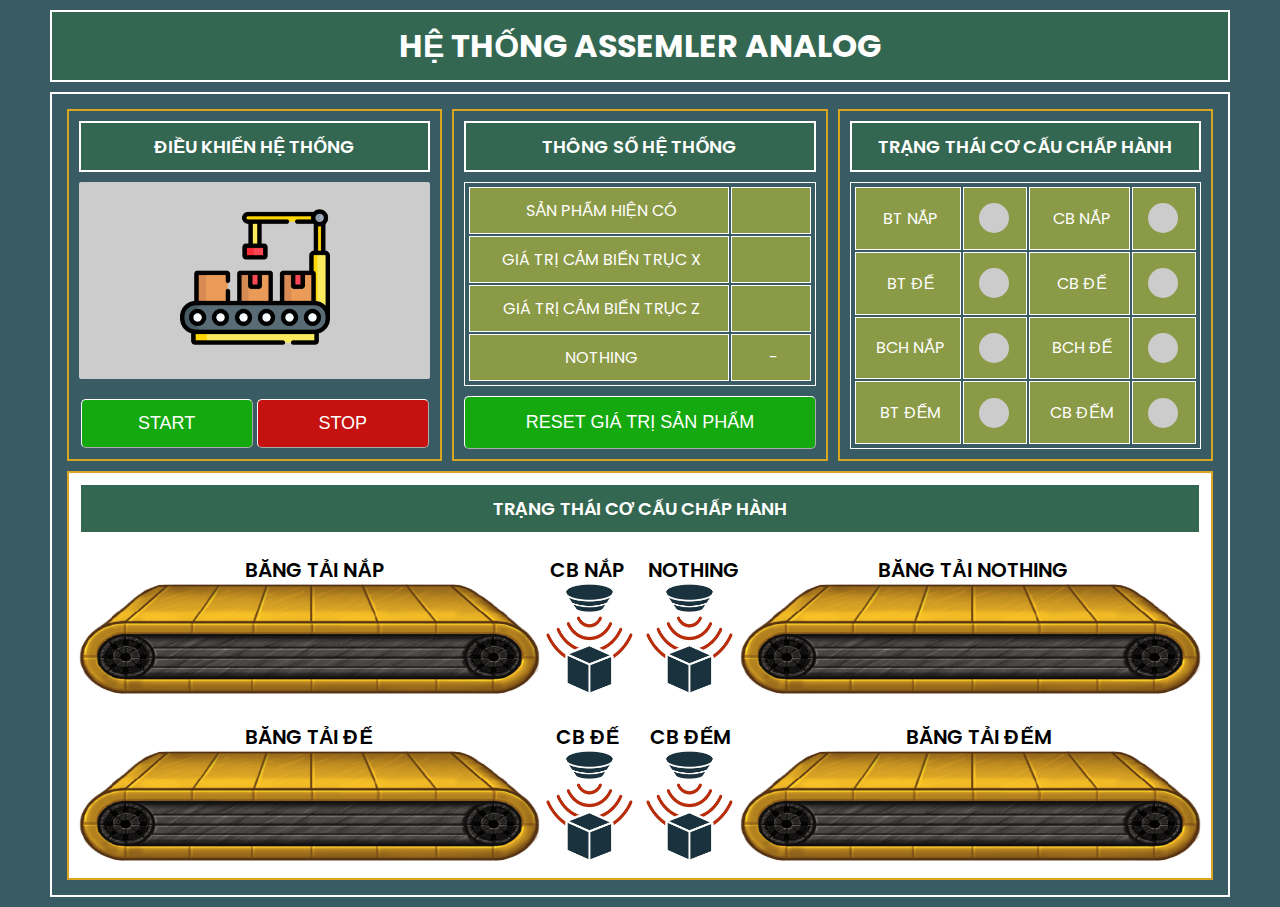
<file: Interface/index.html>
<!DOCTYPE html>
<html lang="en">

<head>
    <meta charset="UTF-8" />
    <meta http-equiv="X-UA-Compatible" content="IE=edge" />
    <meta name="viewport" content="width=device-width, initial-scale=1.0" />
    <title>Web Scada</title>
    <script src="./script/jquery-2.0.2.min.js"></script>
    <!-- <script src="https://cdnjs.cloudflare.com/ajax/libs/jquery/3.6.1/jquery.min.js"></script> -->
    <!-- <link rel="stylesheet" href="https://cdnjs.cloudflare.com/ajax/libs/jquery/3.6.1/jquery.min.js"> -->
    <link rel="stylesheet" href="./css/style.css">
    <link rel="preconnect" href="https://fonts.googleapis.com">
    <link rel="preconnect" href="https://fonts.gstatic.com" crossorigin>
    <link
        href="https://fonts.googleapis.com/css2?family=Poppins:wght@200;300;400;600;700&display=swap"
        rel="stylesheet">
</head>

<body>
    <h1 class="title_system" style="">HỆ THỐNG ASSEMLER ANALOG</h1>
    <div class="container">
        <div style="display: flex; width: 100%;">

            <div class="control" style="flex:1">
                <div>
                    <p class="subtile_system">ĐIỀU KHIỂN HỆ THỐNG</p>
                </div>

                <div style="height: 100%; display: flex; flex-direction: column;">
                    <div class="state_system1">
                        <img id="state_system_icon" src="./img/icon3.png" alt="" width="150">
                    </div>
                    <div class=" btn_group">
                        <button class="btn_start btn">START</button>
                        <button class="btn_stop btn">STOP</button>
                    </div>
                </div>

            </div>
            <div class="state" style="flex:1">
                <p class="subtile_system">THÔNG SỐ
                    HỆ THỐNG</p>
                <div style="flex: 1;">
                    <table>

                        <tr>
                            <td>Sản phẩm hiện có</td>
                            <td id="counter_product"
                                style="font-weight: 500; font-size: 25px; padding: 0; width: 80px; ">
                                0
                            </td>
                        </tr>
                        <tr>
                            <td>Giá trị cảm biến trục x</td>
                            <td id="value_x"
                                style="font-weight: 500; font-size: 25px; padding: 0; width: 80px; ">
                                0</td>
                        </tr>
                        <tr>
                            <td>Giá trị cảm biến trục z</td>
                            <td id="value_z"
                                style="font-weight: 500; font-size: 25px; padding: 0; width: 80px; ">
                                0</td>
                        </tr>
                        <tr>
                            <td>NOTHING</td>
                            <td>-</td>
                        </tr>
                    </table>
                </div>
                <button class="btn_reset btn">RESET GIÁ TRỊ SẢN PHẨM</button>
            </div>
            <div class="state" style="flex:1">
                <p class="subtile_system">TRẠNG THÁI CƠ CẤU CHẤP HÀNH</p>
                <div style="flex: 1;">
                    <table>

                        <tr>
                            <td>BT NẮP</td>
                            <td>
                                <div class="state_actuator_off" id="value_bt_nap"></div>
                            </td>
                            <td>CB NẮP</td>
                            <td>
                                <div class="state_actuator_off" id="value_cb_nap"></div>
                            </td>
                        </tr>
                        <tr>
                            <td>BT ĐẾ</td>
                            <td>
                                <div class="state_actuator_off" id="value_bt_de"></div>
                            </td>
                            <td>CB ĐẾ</td>
                            <td>
                                <div class="state_actuator_off" id="value_cb_de"></div>

                            </td>
                        </tr>


                        <tr>
                            <td>BCH NẮP</td>
                            <td>
                                <div class="state_actuator_off" id="value_bch_nap"></div>
                            </td>
                            <td>BCH ĐẾ</td>
                            <td>
                                <div class="state_actuator_off" id="value_bch_de"></div>

                            </td>
                        </tr>
                        <tr>
                            <td>BT ĐẾM</td>
                            <td>
                                <div class="state_actuator_off" id="value_bt_dem"></div>

                            </td>
                            <td>CB ĐẾM</td>
                            <td>
                                <div class="state_actuator_off" id="value_cb_dem"></div>
                            </td>
                        </tr>

                    </table>
                </div>
            </div>
        </div>

        <div class="state_device">
            <p class="subtile_system">TRẠNG THÁI CƠ CẤU CHẤP HÀNH</p>
            <!-- 1 -->
            <div style="display: flex; margin-top: 40px;">
                <!-- c1 -->
                <div class="conveyor" style="flex:1; position:relative;">
                    <span
                        style="position:absolute ; top : -25%; left: 36% ; color: black; font-size: 20px; font-weight: 600;">BĂNG
                        TẢI
                        NẮP</span>
                    <img id="bt_nap" src="./img/conveyor-belt-2_off.png" alt="" width="100%"
                        height="110">
                </div>
                <!--  -->
                <div style="position:relative;">
                    <span
                        style="position:absolute ; top : -25%; left: 10% ; color: black; font-size: 20px; font-weight: 600;">CB
                        NẮP</span>
                    <img id="cb_nap" src="./img/sensor_off.png" alt="" width="100" height="110">
                </div>
                <div style="position:relative;">
                    <span
                        style="position:absolute ; top : -25%; left: 8% ; color: black; font-size: 20px; font-weight: 600;">NOTHING
                    </span>
                    <img id="" src="./img/sensor_off.png" alt="" width="100" height="110">
                </div>
                <!-- c2 -->
                <div class="conveyor" style="flex:1;  position:relative;">
                    <span
                        style="position:absolute ; top : -25%; left: 30% ; color: black; font-size: 20px; font-weight: 600;">BĂNG
                        TẢI
                        NOTHING</span>
                    <img src="./img/conveyor-belt-2_off.png" alt="" width="100%" height="110">
                </div>
            </div>
            <!-- 2 -->
            <div style="display: flex; margin-top: 50px;">
                <div class="conveyor" style="flex:1;position:relative;">
                    <span
                        style="position:absolute ; top : -25%; left: 36% ; color: black; font-size: 20px; font-weight: 600;">BĂNG
                        TẢI
                        ĐẾ</span>
                    <img id="bt_de" src="./img/conveyor-belt-2_off.png" alt="" width="100%"
                        height="110">
                </div>
                <!--  -->
                <div style="position:relative;">
                    <span
                        style="position:absolute ; top : -25%; left: 16% ; color: black; font-size: 20px; font-weight: 600;">CB
                        ĐẾ</span>
                    <img id="cb_de" src="./img/sensor_off.png" alt="" width="100" height="110">
                </div>
                <div style="position:relative;">
                    <span
                        style="position:absolute ; top : -25%; left: 10% ; color: black; font-size: 20px; font-weight: 600;">CB
                        ĐẾM</span>
                    <img id="cb_dem" src="./img/sensor_off.png" alt="" width="100" height="110">
                </div>
                <!--  -->
                <div class="conveyor" style="flex:1;position:relative;">
                    <span
                        style="position:absolute ; top : -25%; left: 36% ; color: black; font-size: 20px; font-weight: 600;">BĂNG
                        TẢI
                        ĐẾM</span>
                    <img id="bt_dem" src="./img/conveyor-belt-2_off.png" alt="" width="100%"
                        height="110">
                </div>
            </div>

        </div>
    </div>

    <script type=" text/javascript" src="./script/script.js"></script>

</body>

</html>
</file>
<file: Interface/css/style.css>
:root {
    --primary-color : #346751 ;
}

* {
    margin : 0 ; 
    padding : 0 ; 
    box-sizing: border-box;
}
body {
    font-family: 'Poppins', sans-serif;
    background-color: #395B64;
        color: white;
        user-select: none;
    margin: 10PX 50px;
}

button:active {
    background-color: orange;
    color : black ;
}

.title_system {
    text-align: center;
        margin: 10px 0;
        background-color: var(--primary-color);
        padding : 10px;
        border: 2px solid white;
}

.subtile_system {
    background-color: var(--primary-color);;
    padding : 10px;
    border: 2px solid white;
    text-align: center;
        margin-bottom: 10px;
        font-size: 18px;
        color : white;
        font-weight: 550;
}

.container {
    border: 2px solid white;
    padding : 15px ; 
    display: flex;
    flex-wrap: wrap;
    /* border-radius: 5px; */
    
}

.control {
    border: 2px solid goldenrod; 
    padding : 10px ;
    /* border-radius: 5px; */
}
.btn_group {
    text-align: center;
    margin-top: 20px;
}
.btn {
    padding : 13px 20px ;
    border-radius: 5px;
    color : white;
    cursor: pointer;
    /* width: 100px; */
    /* height: 100px ; */
    font-size: 18px;
    /* border-width: 5px; */
    outline: none;
    border-width: 1.5px;

}

.btn_start {
    background-color: #14a90f;
    border-color: white;
    width: 49%;
    /* margin: 0 5px; */

}
.btn_stop {
    background-color: rgb(198, 17, 17);
    border-color: white;
    width: 49%;
    /* margin: 0 5px; */
}

.state_system1 {
    /* width: 100%; */
    /* height: 50px; */
    text-align: center;
    /* margin: 10px; */
    background-color: #ccc;
    padding : 20px ; 
    border-radius: 2px;
    
    
    
}
.state_on {
    background-color : rgb(235, 191, 80) ; 
}
.sate_off {
    background-color: #ccc;
    /* background-color:  ; */
    
}

/*  */
table {
    border: 1.5px solid;
    padding: 2px;
    width: 100%;
    height: 100%;
}

td {
    border: 1.5px solid;
    text-align: center;
    /* border-radius: 3px; */
    /* padding : 5px ; */
    /* margin: 5px; */
}
tr {
    /* padding: 5px; */
    
}

td {
    padding : 10px  ;
    padding-left: 15px;
    text-transform: uppercase;
    background-color: #8B9A46;
}


.state {
    margin-left: 10px;
    border: 2px solid goldenrod;
        padding: 10px;
        display: flex;
        flex-direction: column;
        /* border-radius: 5px; */
}
.btn_reset {
    width: 100%;
    padding : 15px 0 ; 
    cursor: pointer;
    color : white;
    font-size: 18px;
    margin-top: 10px;
    background-color: #14a90f;
    border-color: white;
    border-width: 1.5px;

}

.state_device {
    /* margin-left: 20px; */
        border: 2px solid goldenrod;
        padding: 10px;
        display: flex;
        flex-direction: column;
        margin-top: 10px;
        width: 100%;
        text-align: center;
        margin: 10px auto 0;
        background-color: #fff;
}

.conveyor {
    width: 350px;
}

.state_actuator_on {
    width: 30px ;
    height: 30px;
    background-color: rgb(216, 36, 36);
    border-radius: 50%;
}

.state_actuator_off {
    width: 30px ;
    height: 30px;
    background-color: #ccc;
    border-radius: 50%;
}
</file>
